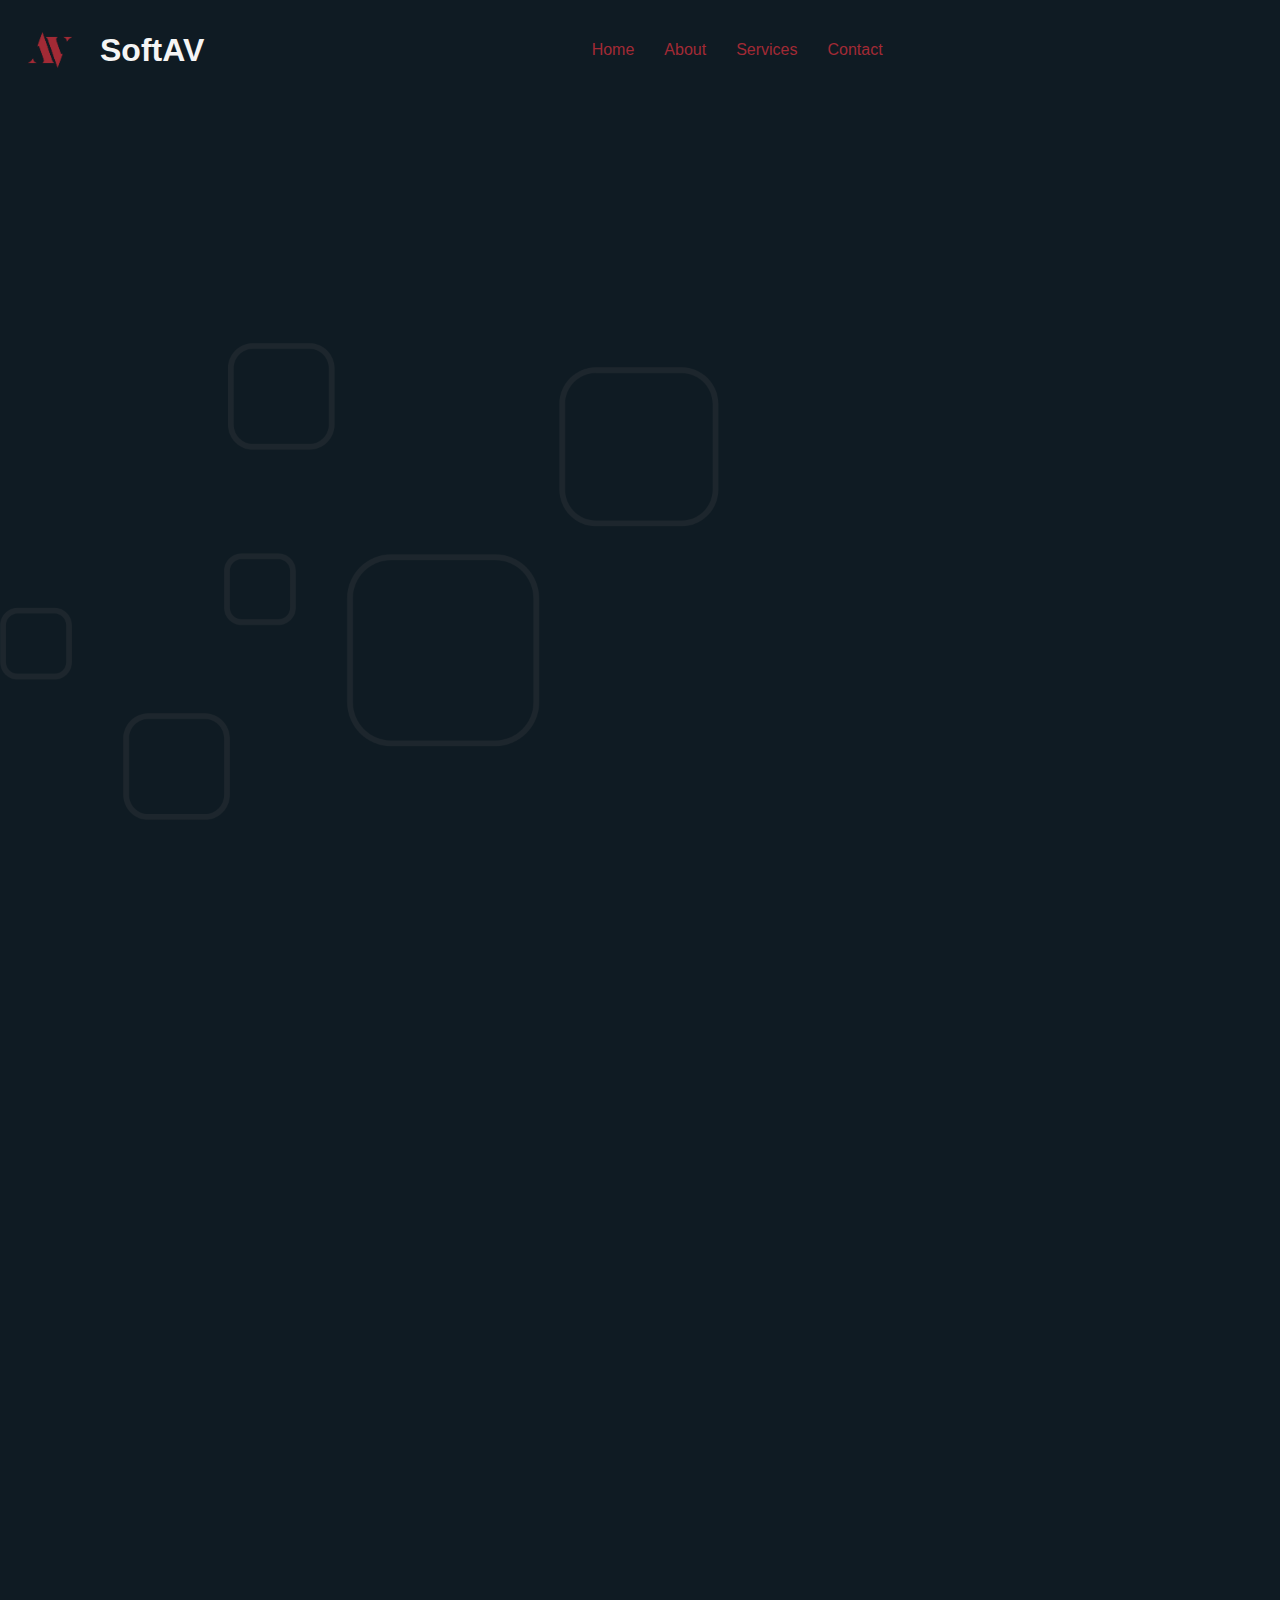
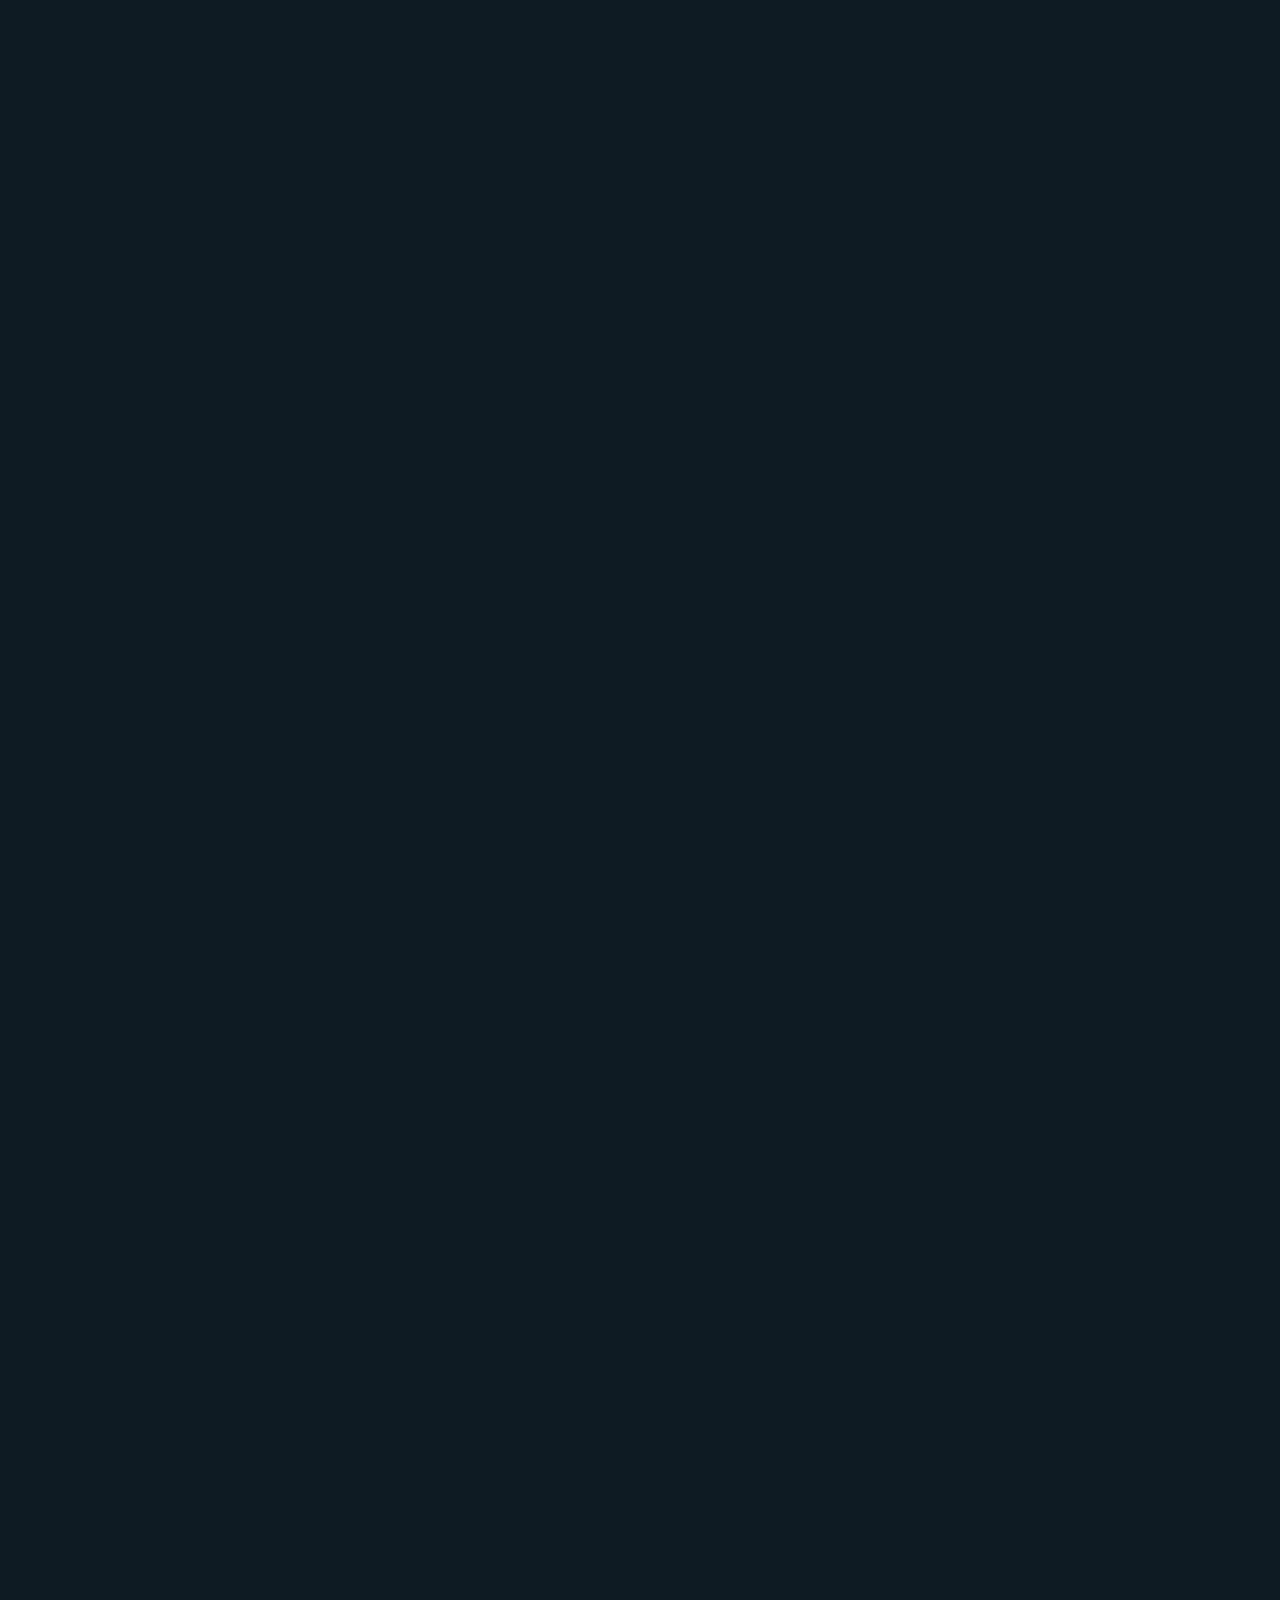
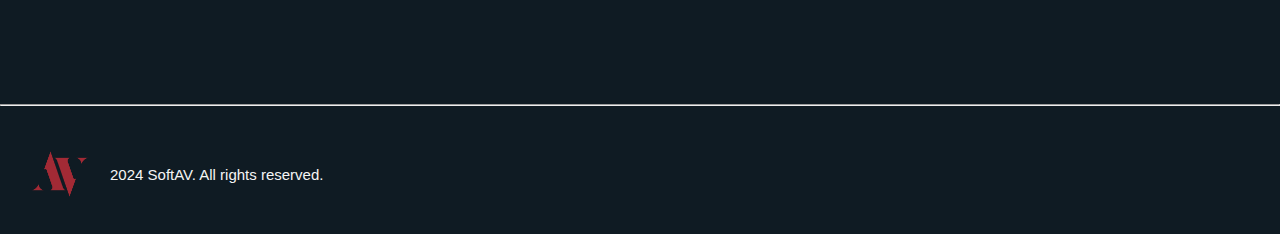
<file: index.html>
<!DOCTYPE html>
<html lang="en">
<head>
    <meta charset="UTF-8">
    <meta name="viewport" content="width=device-width, initial-scale=1.0">
    <title>SoftAV</title>
    <link rel="icon" type="image/x-icon" href="resources/images/logo.png">
    <link rel="stylesheet" type="text/css" href="index.css">
    <link rel="stylesheet" type="text/css" href="styles/page-common-style.css">
    <link rel="stylesheet" href="https://unpkg.com/aos@2.3.4/dist/aos.css">
    <link rel="stylesheet" href="https://cdnjs.cloudflare.com/ajax/libs/font-awesome/4.7.0/css/font-awesome.min.css">
    <script src="https://unpkg.com/aos@2.3.4/dist/aos.js"></script>
    <script src="script.js" defer></script> <!-- Link to your JavaScript file -->
</head>
<body>
    <header>
        <nav>
            <a class="nav-title" href="index.html">
                <img id="logo" src="resources/images/logo.png" alt="SoftAV Logo">
                <h1>SoftAV</h1>
            </a>
            <button class="menu-btn" aria-label="Toggle navigation">&#9776;</button> <!-- Menu Button -->
            <div class="nav-links">
                <a href="index.html">Home</a>
                <a href="#about">About</a>
                <a href="#services">Services</a>
                <a href="#contact">Contact</a>
            </div>
        </nav>
    </header>

    <main>
        <div class="main-content">
            <h1>We love the <b>quality</b>. And we want to deliver this quality to you.</h1>
            <a id="get-in-touch-btn" href="pages/contact.html" target="_blank">Get in touch</a>
        </div>
    </main>

    <section class="about-section" id="about">
        <h2 class="title" data-aos="fade-up">We offer our <span>best quality</span> and <span>good testing processes</span> for your products</h2>
        <div class="content">
            <div>
                <img src="resources/gif/baner-anim-no-bg.gif" id="about-img" data-aos="fade-up" alt="Coding Image">
            </div>
            <div>
                <p class="about-description" data-aos="fade-up">
                    We are a team of passionate quality assurance experts with a mission to set new standards in software testing. Combining years of industry 
                    experience with a forward-thinking approach, we leverage the latest tools, technologies, and methodologies to uncover and address potential 
                    issues before they reach your end users.
                </p>
            </div>
        </div>
    </section>

    <section class="services-section" id="services">
        <h2 class="title" data-aos="fade-up">Our services</h2>
        <div class="services-content">
            <a class="service-element" data-aos="fade-up">
                <div>
                    <img src="resources/images/consultancy.png">
                    <h4>QA Consulting</h4>
                </div>
            </a>
            <a class="service-element" data-aos="fade-up">
                <div>
                    <img src="resources/images/functional-testing.png">
                    <h4>Functional Testing</h4>
                </div>
            </a>
            <a class="service-element" data-aos="fade-up">
                <div>
                    <img src="resources/images/performance-testing.png">
                    <h4>Performance Testing</h4>
                </div>
            </a>
            <a class="service-element" data-aos="fade-up">
                <div>
                    <img src="resources/images/data-testing.png">
                    <h4>Data Testing</h4>
                </div>
            </a>
            <a class="service-element" data-aos="fade-up">
                <div>
                    <img src="resources/images/bug-tracking.png">
                    <h4>Bug Tracking</h4>
                </div>
            </a>
            <a class="service-element" data-aos="fade-up">
                <div>
                    <img src="resources/images/report.png">
                    <h4>Summary Reporting</h4>
                </div>
            </a>
        </div>
    </section>

    <section class="help-section">
        <h2 class="title" data-aos="fade-up">Who are we helping?</h2>
        <div class="help-content">
            <div class="help-element" data-aos="fade-up">
                <!--<img src="resources/svg/individual.svg">-->
                <div class="text-area">
                    <h4 class="sub-title">Individuals</h4>
                    <p>
                        Elevate the quality of your personal projects with our specialized QA services tailored just for individuals. Whether you're developing a 
                        mobile app, a website, or a software solution, we provide meticulous testing to ensure your project is flawless and user-friendly. 
                        Our detailed feedback and actionable insights will help you refine your work, achieve your goals, and deliver an exceptional experience to 
                        your users.
                    </p>
                </div>
            </div>
            <div class="help-element" data-aos="fade-up">
                <!--<img src="resources/svg/smallbusiness.svg">-->
                <div class="text-area" id="right-child">
                    <h4 class="sub-title">Small Business</h4>
                    <p>
                        Boost the reliability and performance of your small business's digital products with our dedicated QA services. We understand the unique 
                        challenges faced by small businesses and offer comprehensive testing solutions to enhance your website, app, or software. Our approach ensures 
                        that your product meets high standards of quality, reduces bugs, and improves user satisfaction, helping you compete effectively in the market.
                    </p>
                </div>
            </div>
            <div class="help-element" data-aos="fade-up">
                <!--<img src="resources/svg/mediumbusiness.svg">-->
                <div class="text-area">
                    <h4 class="sub-title">Medium Business</h4>
                    <p>
                        Optimize and perfect your medium-sized business's software and digital platforms with our advanced QA services. We offer in-depth testing and 
                        quality assurance tailored to your specific needs, addressing complex functionalities and ensuring seamless user experiences. By identifying 
                        and resolving issues early, we help you maintain high-quality standards, enhance operational efficiency, and deliver superior products that 
                        drive growth and customer satisfaction.
                    </p>
                </div>
            </div>
        </div>
    </section>

    <section class="contact-section" id="contact">
        <h2 class="title" data-aos="fade-up">Contact Us</h2>
        <div class="contact-content">
            <div class="img-div" data-aos="fade-up">
                <img src="resources/svg/md.svg">
            </div>
            <div class="text-area" data-aos="fade-up">
                <p>Chisinau, Republic of Moldova</p>
                <p>softavtech@gmail.com</p>
                <p>+373-67-511-846</p>
            </div>
            <div class="social-media-area" data-aos="fade-up">
                <a class="icon" href="https://www.instagram.com/softavtech" target="_blank">
                    <img src="resources/icons/icons8-instagram.svg">
                </a>
                <a class="icon" href="#">
                    <img src="resources/icons/icons8-linkedin-circled.svg">
                </a>
                <a class="icon" href="#">
                    <img src="resources/icons/icons8-facebook.svg">
                </a>
                <a class="icon" href="https://www.upwork.com/freelancers/~0168bfbffd6a60db86?mp_source=share" target="_blank">
                    <img src="resources/icons/icons8-upwork.svg">
                </a>
            </div>
        </div>
    </section>

    <hr>

    <footer>
        <div class="main-div">
            <div class="copyright-div">
                <img src="resources/images/logo.png">
                <p>2024 SoftAV. All rights reserved.</p>
            </div>
        </div>
    </footer>

    <script>
        AOS.init();
    </script>
</body>
</html>
</file>
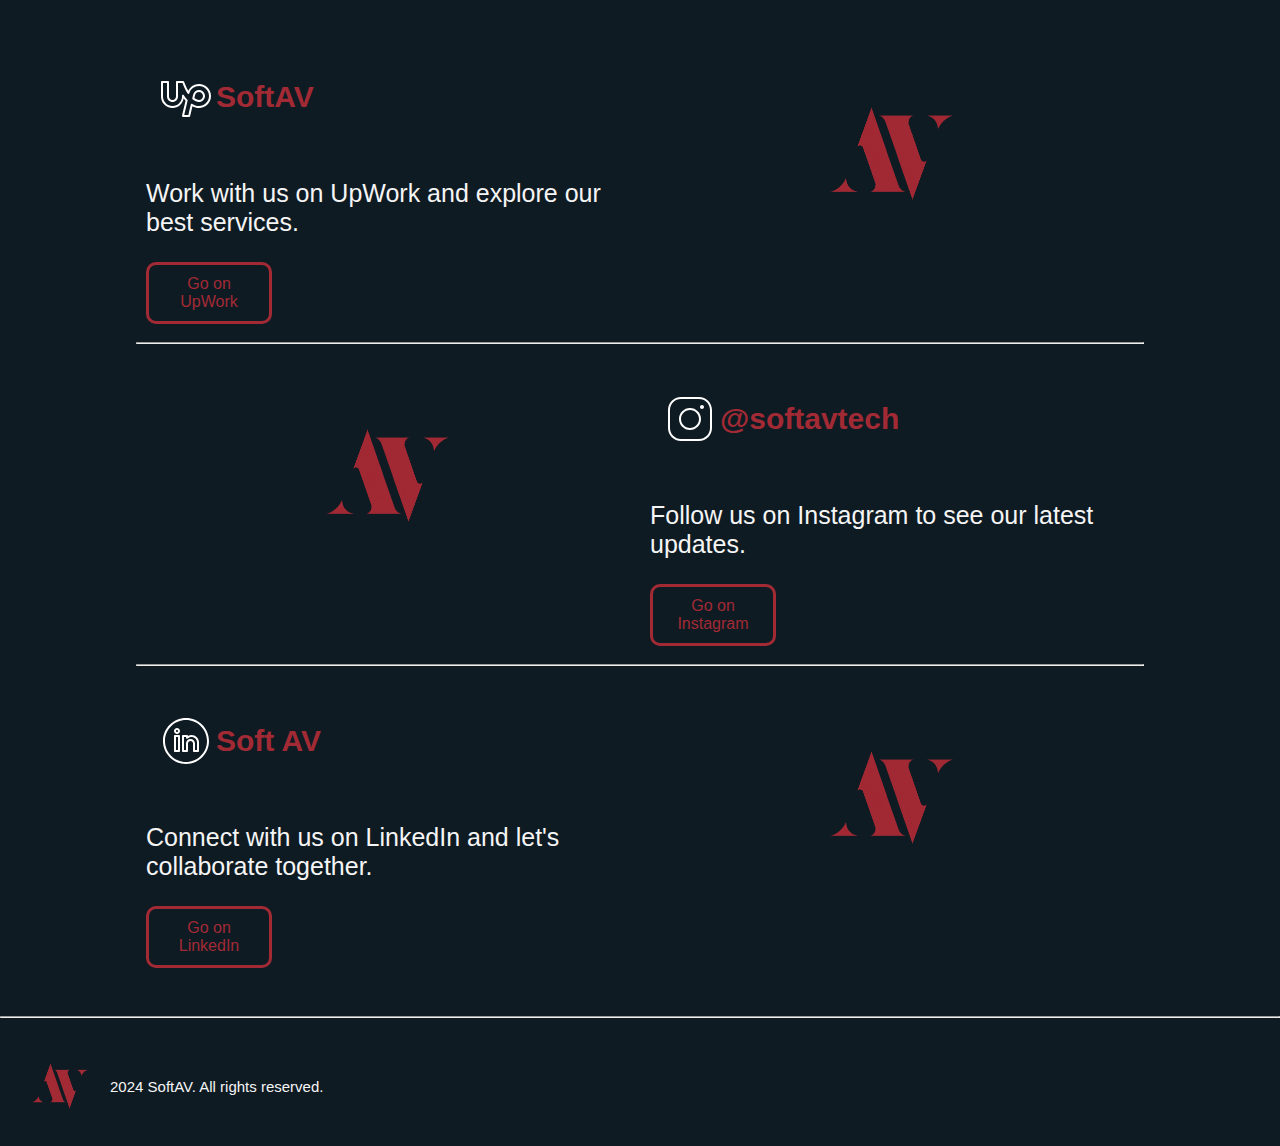
<file: pages/contact.html>
<!DOCTYPE html>
<html lang="en">
<head>
    <meta charset="UTF-8">
    <meta name="viewport" content="width=device-width, initial-scale=1.0">
    
    <title>SoftAV - Contact</title>
    <link rel="icon" type="image/x-icon" href="../resources/images/logo.png">
    <link rel="stylesheet" type="text/css" href="contact.css">
    <link rel="stylesheet" type="text/css" href="../styles/page-common-style.css">
</head>

<body>
    <main>
        <div class="main-content">
            <div class="content-item">
                <div class="left-div">
                    <div class="title-div">
                        <img class="icon" src="../resources/icons/icons8-upwork.svg">
                        <h3>SoftAV</h3>
                    </div>
                    <p>Work with us on UpWork and explore our best services.</p>
                    <a class="button" href="https://www.upwork.com/freelancers/~0168bfbffd6a60db86?mp_source=share" target="_blank">Go on UpWork</a>
                </div>
                <div class="banner-div">
                    <img class="banner" src="../resources/gif/baner-anim-no-bg.gif">
                </div>
            </div>

            <hr>

            <div class="content-item">
                <div class="right-banner-div">
                    <img class="banner" src="../resources/gif/baner-anim-no-bg.gif">
                </div>
                <div class="left-div">
                    <div class="title-div">
                        <img class="icon" src="../resources/icons/icons8-instagram.svg">
                        <h3>@softavtech</h3>
                    </div>
                    <p>Follow us on Instagram to see our latest updates.</p>
                    <a class="button" href="https://www.instagram.com/softavtech" target="_blank">Go on Instagram</a>
                </div>
            </div>

            <hr>

            <div class="content-item">
                <div class="left-div">
                    <div class="title-div">
                        <img class="icon" src="../resources/icons/icons8-linkedin-circled.svg">
                        <h3>Soft AV</h3>
                    </div>
                    <p>Connect with us on LinkedIn and let's collaborate together.</p>
                    <a class="button" href="#">Go on LinkedIn</a>
                </div>
                <div class="banner-div">
                    <img class="banner" src="../resources/gif/baner-anim-no-bg.gif">
                </div>
            </div>
        </div>
    </main>

    <hr>

    <footer>
        <div class="main-div">
            <div class="copyright-div">
                <img src="../resources/images/logo.png">
                <p>2024 SoftAV. All rights reserved.</p>
            </div>
        </div>
    </footer>
</body>
</html>
</file>
<file: index.css>
nav {
    display: flex;
    flex-wrap: wrap;
    align-items: center;
    padding: 10px;
    /*background-color: #1a2a36;*/
}

.nav-title {
    display: flex;
    align-items: center;
    color: whitesmoke;
    text-decoration: none;
}

#logo {
    height: 80px;
    border-radius: 50%;
    margin-right: 10px;
}

.menu-btn {
    display: none; /* Hide menu button by default */
    background: none;
    border: none;
    color: whitesmoke;
    font-size: 24px;
    cursor: pointer;
}

.nav-links {
    display: flex;
    flex: 1;
    align-items: center;
    justify-content: center;
}

.nav-links a {
    text-decoration: none;
    color: #a22a35;
    padding: 10px;
    font-size: 16px;
    margin: 0 5px;
}

.nav-links a:hover {
    color: whitesmoke;
}

/*.btn-list {
    flex: 1;
    display: flex;
    align-items: center;
    justify-content: center;
}

.btn-list a {
    text-decoration: none;
    color: #a22a35;
    padding: 10px;
    font-size: 16px;
    margin: 0 5px;
}

.btn-list a:hover {
    color: whitesmoke;
}*/

main {
    background-image: url("resources/images/bg1-img.png");
    background-size: contain;
    color: whitesmoke;
    padding: 20px;
    height: 100vh;
}

main .main-content {
    width: 70%;
    margin-right: 20px;
    margin-left: auto;
    opacity: 0;
    animation: fadeIn 2s ease-out forwards;
}

main h1 {
    font-size: 5vw;
    font-weight: normal;
    text-shadow: 10px 10px 10px black;
}

main h1 b {
    color: #a22a35;
}

main #get-in-touch-btn {
    font-size: 1.5vw;
    padding: 10px;
    text-decoration: none;
    color: #a22a35;
    border-style: solid;
    border-width: 2px;
    border-radius: 8px;
}

main #get-in-touch-btn:hover {
    background-color: #a22a35;
    color: whitesmoke;
    border-color: #a22a35;
}

/* ABOUT SECTION CSS*/

.about-section {
    color: whitesmoke;
    background-color: #0f1b23;
}

.title {
    font-size: 40px;
    font-weight: normal;
    text-align: center;
    text-shadow: 10px 10px 10px black;
}

.title span {
    color: #a22a35;
}

.about-section .content {
    display: flex;
    flex-wrap: nowrap;
    justify-content: center;
    align-items: center;
}

.about-section .content div {
    display: flex;
    align-items: center;
    justify-content: center;
    flex: 1;
}

#about-img {
    width: 100%;
    flex: 1;
    object-fit: cover;
}

.about-description {
    flex: 1;
    font-size: 20px;
    padding: 20px;
    text-align: center;
    line-height: 1.5;
    max-width: 75%;
}


/* SERVICES SECTION CSS*/
.services-section {
    color: whitesmoke;
    padding: 20px;
}

.services-section .title {
    color: #a22a35;
}

.services-content {
    display: flex;
    flex-wrap: wrap;
    justify-content: space-around;
    align-items: center;
    padding: 10px;
}

.service-element {
    margin: 10px;
    padding: 10px;
    height: 200px;
    width: 200px;
    border-radius: 10px;
    background-image: url("resources/images/service-bg.png");
    background-size: cover;
    text-align: center;
    display: flex;
    justify-content: center;
    align-items: center;
    box-shadow: 5px 10px 8px black;
}

.service-element img {
    height: 60px;
    margin: 0;
}

.service-element h4 {
    margin: 0;
}


/*HELP SECTION CSS*/

.help-section .title {
    color: #a22a35;
}

.help-content {
    padding: 10px;
    color: whitesmoke;
}

.help-element {
    width: 80%;
    margin: auto;
    display: flex;
    align-items: center;
}

.help-element img {
    height: 250px;
    border-radius: 10px;
}

.sub-title {
    color: #a22a35;
    font-size: 20px;
}

.help-element .text-area {
    padding: 10px;
    max-width: 700px;
    margin: auto;
}

.help-element .text-area p {
    line-height: 1.5;
    text-align: left;
}

#right-child {
    text-align: right;
}

#right-child p {
    text-align: right;
}


/*CONTACT SECTION CSS*/
.contact-section {
    padding: 20px;
}

.contact-section .title {
    color: #a22a35;
}

.contact-section .contact-content {
    width: 75%;
    margin: auto;
    display: flex;
    align-items: center;
    color: whitesmoke;
}

.contact-section .img-div {
    flex: 1;
}

.contact-section .img-div img {
    height: 150px;
    width: 150px;
    object-fit: cover;
    border-radius: 50%;
}

.contact-section .text-area {
    padding: 10px;
    flex: 1;
}

.contact-section .text-area p {
    margin: 5px;
}

.contact-section .social-media-area {
    flex: 1;
}

.contact-section .social-media-area .icon {
    text-decoration: none;
}

.contact-section .social-media-area .icon img {
    height: 30px;
    margin: 5px;
    padding: 10px;
    border-radius: 50%;
    color: whitesmoke;
}

.contact-section .social-media-area .icon img:hover {
    background-color: #a22a35;
}


@keyframes fadeIn {
    from {
        opacity: 0;
        transform: translateY(20px);
    }
    to {
        opacity: 1;
        transform: translateY(0);
    }
}

@media (max-width: 800px) {
    .btn-list {
        display: none; /* Hide the button list for small screens */
    }

    .menu-btn {
        display: block; /* Show the menu button on small screens */
        margin-right: 20px;
        margin-left: auto;
    }

    .nav-links {
        display: none; /* Hide nav links by default on small screens */
        flex-direction: column;
        width: 100%;
        background-color:#0f1b23;
        position: absolute;
        top: 60px;
        left: 0;
        z-index: 1000;
    }

    .nav-links.active {
        display: flex; /* Show nav links when the menu button is clicked */
    }

    .nav-links a {
        text-align: center;
        padding: 15px;
        border-bottom: 1px solid #a22a35;
    }

    .nav-links a:last-child {
        border-bottom: none;
    }

    main .main-content {
        width: 80%;
    }

    main h1 {
        font-size: 9vw;
    }

    main #get-in-touch-btn {
        font-size: 5vw;
    }

    .about-section .content {
        display: block;
    }

    .about-description {
        font-size: 15px;
    }
}

@media (max-width: 600px) {
    main h1 {
        font-size: 10vw;
    }

    .about-description {
        font-size: 15px;
    }

    .contact-section .contact-content {
        display: block;
        width: 100%;
    }

    .contact-section .contact-content div {
        text-align: center;
    }
}
</file>
<file: styles/page-common-style.css>
@import url('https://fonts.googleapis.com/css2?family=Raleway:wght@400;700&display=swap');

html {
    font-family: 'Titillium Web', sans-serif;
    font-weight: lighter;
    background-color: #0f1b23;
    margin: 0;
    padding: 0;
    scroll-behavior: smooth;
}

body {
    margin: 0;
    padding: 0;
}

/*FOOTER SECTION CSS*/
footer {
    color: whitesmoke;
}

footer .main-div {
    display: flex;
    align-items: center;
    flex-wrap: wrap;
    padding: 10px;
}

footer .main-div .copyright-div {
    flex: 1;
    font-size: 15px;
    display: flex;
    align-items: center;
}

footer .main-div .copyright-div img {
    height: 100px;
}
</file>
<file: pages/contact.css>
main {
    padding: 10px;
}

main .main-content {
    padding: 20px;
    width: 80%;
    margin: auto;
    color: whitesmoke;
}

main .main-content .content-item {
    display: flex;
}

.content-item div {
    flex: 1;
    padding: 10px;
}

.content-item .left-div {
    display: flex;
    flex-direction: column;
}

.title-div {
    display: flex;
    align-items: center;
}

.title-div .icon {
    height: 50px;
    padding: 5px;
}

.title-div h3 {
    font-size: 30px;
    color: #a22a35;
}

.content-item div p {
    font-size: 25px;
    flex: 1;
}

.banner-div {
    display: flex;
    justify-content: end;
}

.right-banner-div {
    display: flex;
    justify-content: start;
}

.banner {
    max-width: 100%;
    max-height: 300px;
    height: auto;
    min-width: 200px;
    object-fit: contain;
    /*margin: auto;*/
    border-radius: 10px;
}

.content-item .button {
    color: #a22a35;
    padding: 10px;
    border-style: solid;
    border-radius: 10px;
    width: 100px;
    text-align: center;
    text-decoration: none;
}

.content-item .button:hover {
    color: whitesmoke;
    border-color: whitesmoke;
}

@media (max-width: 600px) {
    main {
        padding: 0px;
    }
    main .main-content {
        width: auto;
        padding: 0px;
    }

    main .main-content .content-item {
        display: block;
    }

    .banner-div, .right-banner-div {
        display: none;
    }
}
</file>
